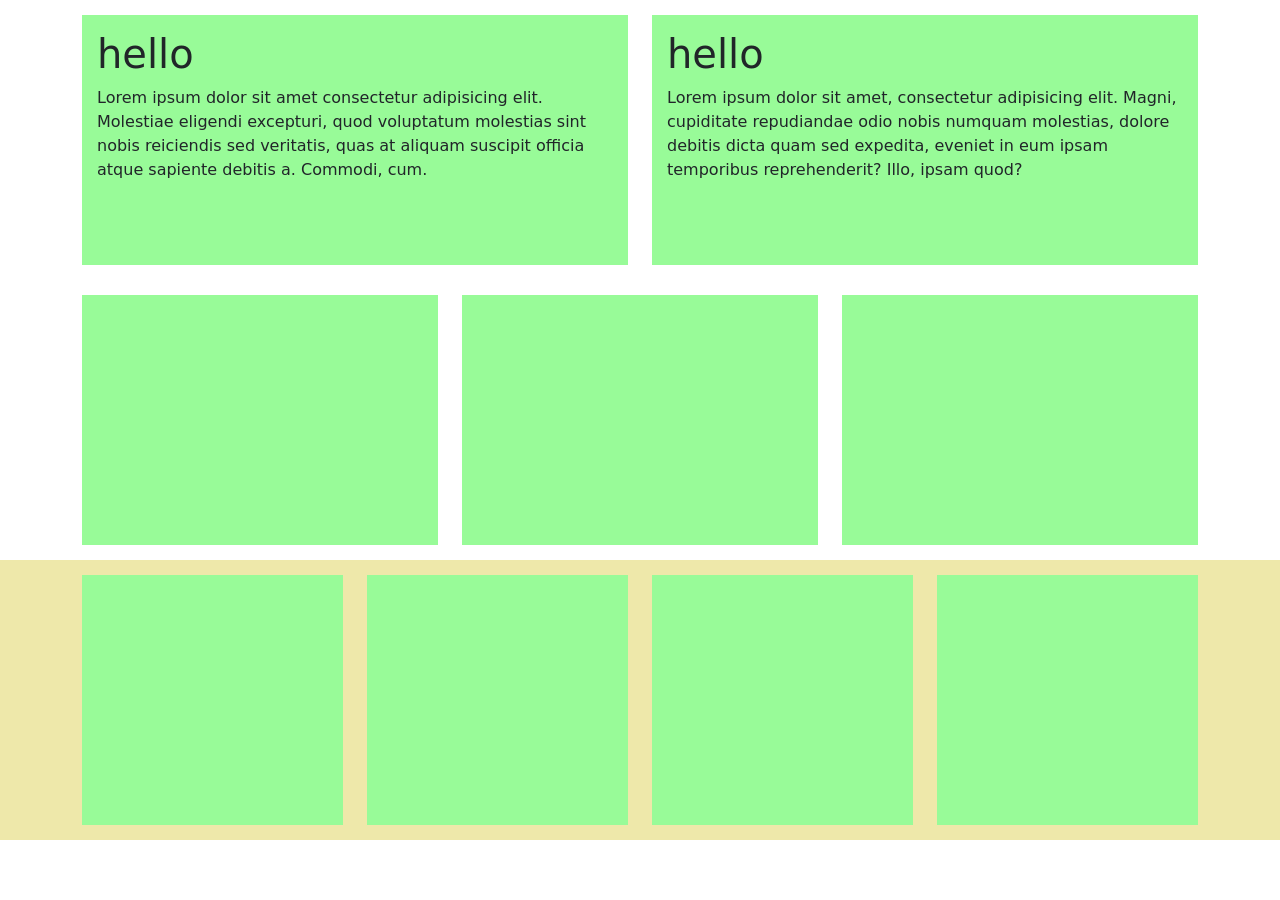
<file: bg style/index.html>
<!DOCTYPE html>
<html lang="en">
<head>
    <meta charset="UTF-8">
    <meta name="viewport" content="width=device-width, initial-scale=1.0">
    <title>Document</title>
    <link rel="stylesheet" href="bootstrap-5.3.8-dist/css/bootstrap.min.css">
    <link rel="stylesheet" href="style.css">
</head>

<body>

    <div class="container">

        <div class="row">

            <div class="col">
                <div class="inbox">
                    <h1>hello</h1>
                    <p>Lorem ipsum dolor sit amet consectetur adipisicing elit. Molestiae eligendi excepturi, quod voluptatum molestias sint nobis reiciendis sed veritatis, quas at aliquam suscipit officia atque sapiente debitis a. Commodi, cum.</p>
                </div>
            </div>
            <div class="col">
                <div class="inbox">
                    <h1>hello</h1>
                    <p>Lorem ipsum dolor sit amet, consectetur adipisicing elit. Magni, cupiditate repudiandae odio nobis numquam molestias, dolore debitis dicta quam sed expedita, eveniet in eum ipsam temporibus reprehenderit? Illo, ipsam quod?</p>
                </div>
            </div>
        </div>

        <div class="row">

            <div class="col-lg-4 col-sm-3">
                <div class="inbox"></div>
            </div>
            <div class="col-lg-4 col-sm-6">
                <div class="inbox"></div>
            </div>
            <div class="col-lg-4 col-sm-3">
                <div class="inbox"></div>
            </div>
        </div>
    </div>
    
    <section class="sec2">

    <div class="container">

        <div class="row">

            <div class="col-xl-3 col-lg-4 col-sm-6">
                <div class="inbox"></div>
            </div>
            <div class="col-xl-3 col-lg-4 col-sm-6">
                <div class="inbox"></div>
            </div>
            <div class="col-xl-3 col-lg-4 col-sm-6">
                <div class="inbox"></div>
            </div>
            <div class="col-xl-3 col-lg-12 col-sm-6">
                <div class="inbox"></div>
            </div>
        </div>
    </div>

    </section>

</body>

</html>
</file>
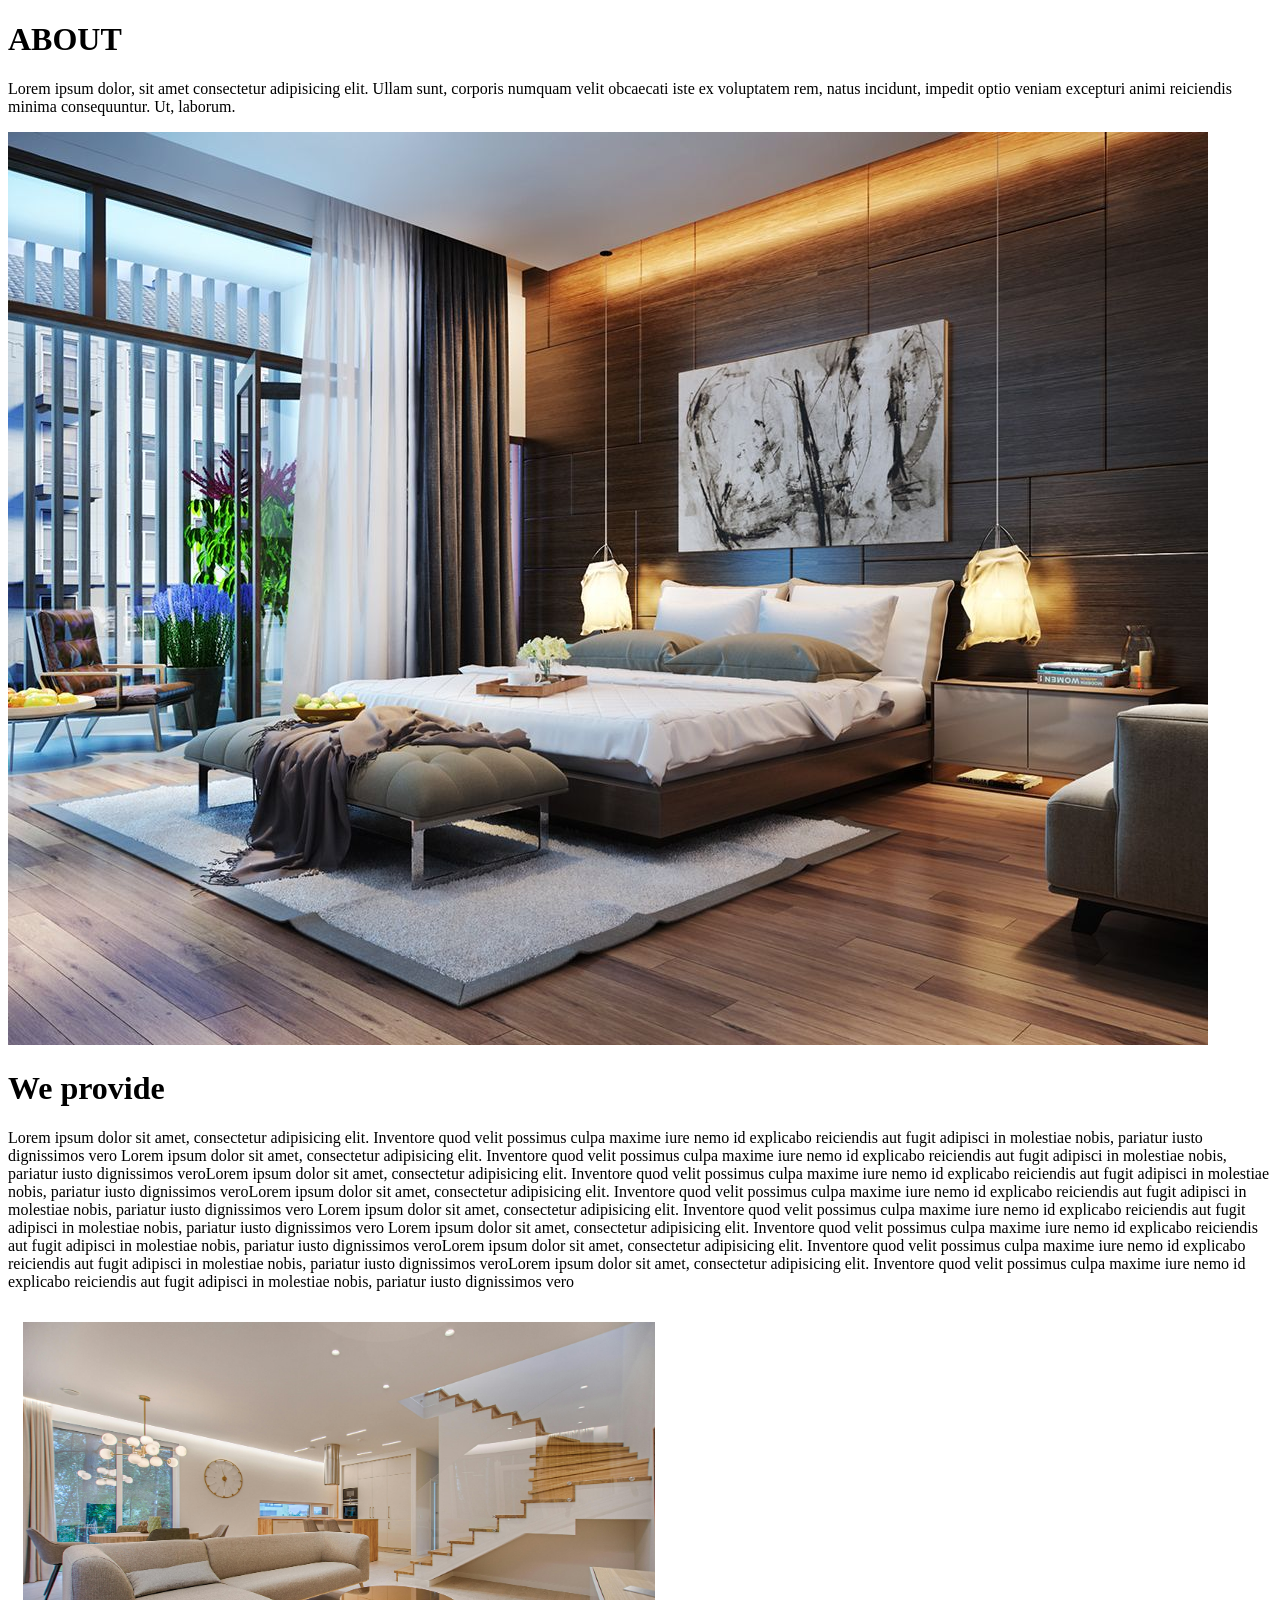
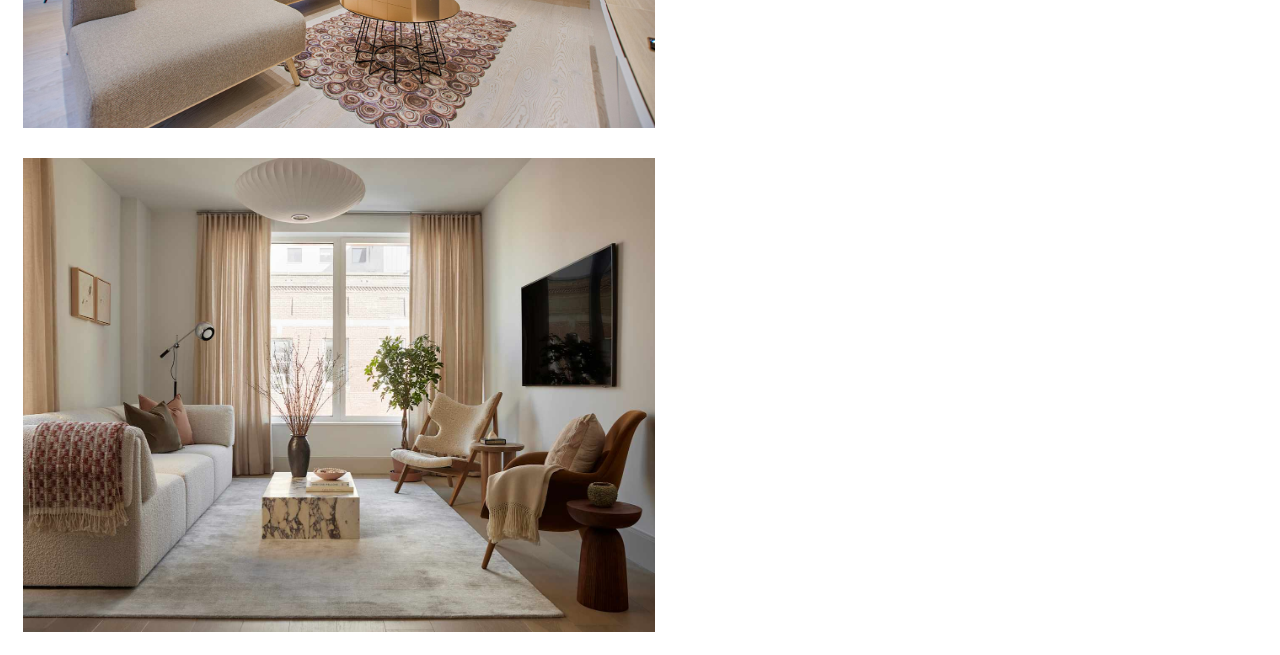
<file: about.html>
<!DOCTYPE html>
<html lang="en">
<head>
    <meta charset="UTF-8">
    <meta name="viewport" content="width=device-width, initial-scale=1.0">
    <title>Document</title>
</head>
<link rel="stylesheet" href="about.css">
<body>
    <h1>ABOUT</h1>
    <P>Lorem ipsum dolor, sit amet consectetur adipisicing elit. Ullam sunt, corporis numquam velit obcaecati iste ex voluptatem rem, natus incidunt, impedit optio veniam excepturi animi reiciendis minima consequuntur. Ut, laborum.
    </P>
    
    <img src="about bg.jpg" id="bg">
    <h1>We provide</h1>

    <p>Lorem ipsum dolor sit amet, consectetur adipisicing elit. Inventore quod velit possimus culpa maxime iure nemo id explicabo reiciendis aut fugit adipisci in molestiae nobis, pariatur iusto dignissimos vero Lorem ipsum dolor sit amet, consectetur adipisicing elit. Inventore quod velit possimus culpa maxime iure nemo id explicabo reiciendis aut fugit adipisci in molestiae nobis, pariatur iusto dignissimos veroLorem ipsum dolor sit amet, consectetur adipisicing elit. Inventore quod velit possimus culpa maxime iure nemo id explicabo reiciendis aut fugit adipisci in molestiae nobis, pariatur iusto dignissimos veroLorem ipsum dolor sit amet, consectetur adipisicing elit. Inventore quod velit possimus culpa maxime iure nemo id explicabo reiciendis aut fugit adipisci in molestiae nobis, pariatur iusto dignissimos vero Lorem ipsum dolor sit amet, consectetur adipisicing elit. Inventore quod velit possimus culpa maxime iure nemo id explicabo reiciendis aut fugit adipisci in molestiae nobis, pariatur iusto dignissimos vero Lorem ipsum dolor sit amet, consectetur adipisicing elit. Inventore quod velit possimus culpa maxime iure nemo id explicabo reiciendis aut fugit adipisci in molestiae nobis, pariatur iusto dignissimos veroLorem ipsum dolor sit amet, consectetur adipisicing elit. Inventore quod velit possimus culpa maxime iure nemo id explicabo reiciendis aut fugit adipisci in molestiae nobis, pariatur iusto dignissimos veroLorem ipsum dolor sit amet, consectetur adipisicing elit. Inventore quod velit possimus culpa maxime iure nemo id explicabo reiciendis aut fugit adipisci in molestiae nobis, pariatur iusto dignissimos vero</p>
    <img src="about bd.jpg" alt="" class="ad">
    <img src="about db.jpg" alt="" class="ad">
</body>
</html>
</file>
<file: bg style/style.css>
.inbox{
    background-color: palegreen;
    min-height: 250px;
    margin: 15px 0px;
    padding: 15px;
}
.sec2{
    background-color: palegoldenrod;
}
</file>
<file: about.css>
img.bg{
    width: 100%;
    padding: 0px 15px;
    margin: 0px;
}
img.ad{
    width: 50%;
    display: flex;
    padding: 15px;
    margin: 0px;
}
</file>
